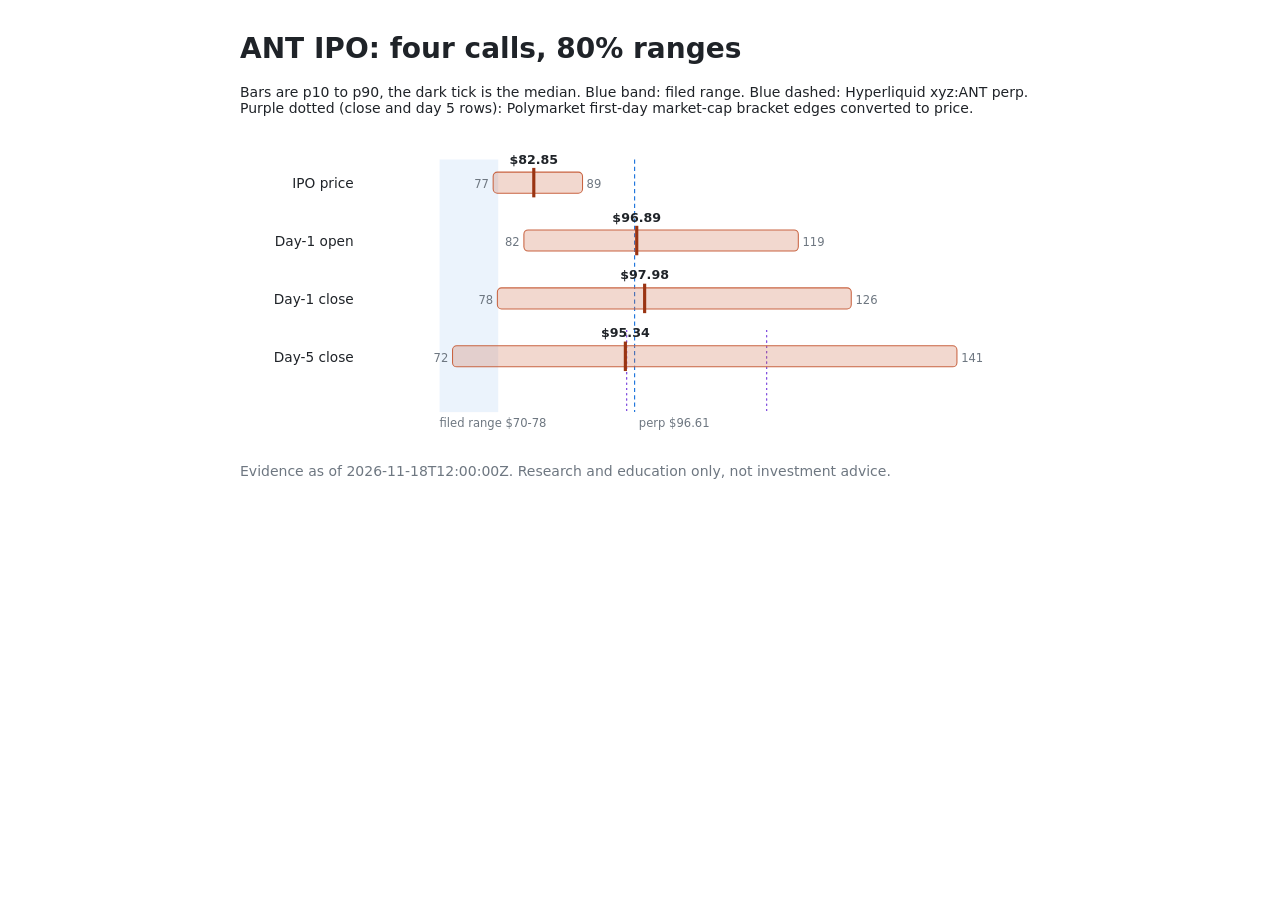
<file: submissions/poulami95/report.html>
<!doctype html><meta charset="utf-8"><title>ANT IPO forecast</title>
<style>body{font:14px system-ui,sans-serif;max-width:800px;margin:32px auto;padding:0 16px;color:#1f2328}
.l{font-size:13px;fill:#1f2328}.v{font-size:12px;font-weight:600;fill:#1f2328}.s{font-size:11px;fill:#6e7781}
.band{fill:#c96442;fill-opacity:.25;stroke:#c96442}.med{stroke:#9a3412;stroke-width:3}
.rng{fill:#0969da;fill-opacity:.08}.perp{stroke:#0969da;stroke-dasharray:4 3}.pm{stroke:#8250df;stroke-dasharray:2 3}</style>
<h1>ANT IPO: four calls, 80% ranges</h1>
<p>Bars are p10 to p90, the dark tick is the median. Blue band: filed range. Blue dashed: Hyperliquid xyz:ANT perp.
Purple dotted (close and day 5 rows): Polymarket first-day market-cap bracket edges converted to price.</p><svg viewBox="0 0 760 300" role="img" aria-label="ANT forecast ranges"><rect x="189.6" y="28" width="55.7" height="240" class="rng"/><text x="189.6" y="282" class="s">filed range $70-78</text><line x1="374.9" x2="374.9" y1="28" y2="268" class="perp"/><text x="378.9" y="282" class="s">perp $96.61</text><line x1="367.3" x2="367.3" y1="190" y2="268" class="pm"/><line x1="367.3" x2="367.3" y1="190" y2="268" class="pm"/><line x1="500.3" x2="500.3" y1="190" y2="268" class="pm"/><line x1="500.3" x2="500.3" y1="190" y2="268" class="pm"/><text x="108" y="55" text-anchor="end" class="l">IPO price</text><rect x="240.5" y="40" width="84.9" height="20" rx="4" class="band"/><line x1="279.1" x2="279.1" y1="36" y2="64" class="med"/><text x="279.1" y="32" text-anchor="middle" class="v">$82.85</text><text x="236.5" y="55" text-anchor="end" class="s">77</text><text x="329.3" y="55" class="s">89</text><text x="108" y="110" text-anchor="end" class="l">Day-1 open</text><rect x="269.7" y="95" width="260.7" height="20" rx="4" class="band"/><line x1="376.9" x2="376.9" y1="91" y2="119" class="med"/><text x="376.9" y="87" text-anchor="middle" class="v">$96.89</text><text x="265.7" y="110" text-anchor="end" class="s">82</text><text x="534.4" y="110" class="s">119</text><text x="108" y="165" text-anchor="end" class="l">Day-1 close</text><rect x="244.5" y="150" width="336.2" height="20" rx="4" class="band"/><line x1="384.4" x2="384.4" y1="146" y2="174" class="med"/><text x="384.4" y="142" text-anchor="middle" class="v">$97.98</text><text x="240.5" y="165" text-anchor="end" class="s">78</text><text x="584.7" y="165" class="s">126</text><text x="108" y="220" text-anchor="end" class="l">Day-5 close</text><rect x="201.9" y="205" width="479.2" height="20" rx="4" class="band"/><line x1="366.1" x2="366.1" y1="201" y2="229" class="med"/><text x="366.1" y="197" text-anchor="middle" class="v">$95.34</text><text x="197.9" y="220" text-anchor="end" class="s">72</text><text x="685.1" y="220" class="s">141</text></svg>
<p style="color:#6e7781">Evidence as of 2026-11-18T12:00:00Z. Research and education only, not investment advice.</p>
</file>
